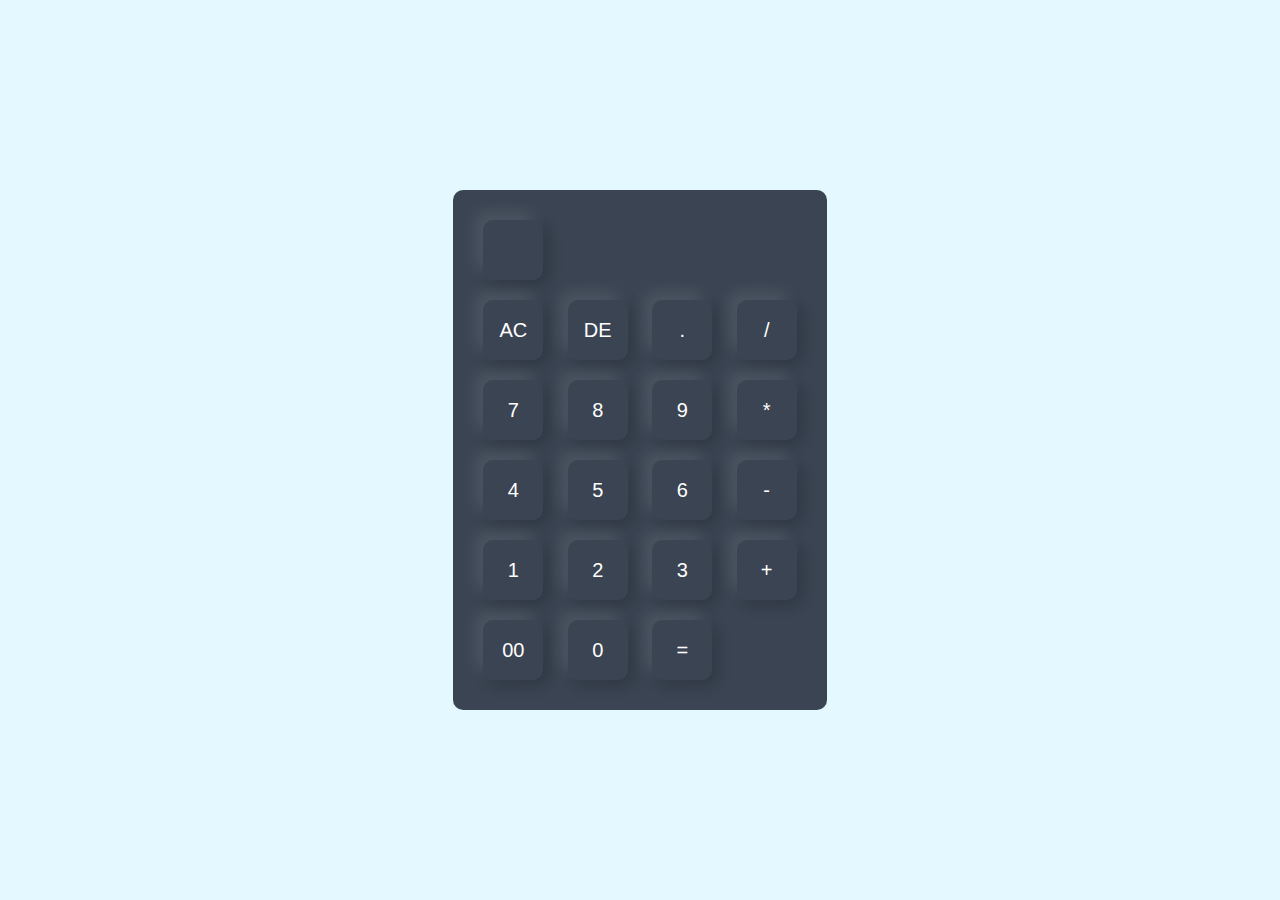
<file: calculator project/index.html>
<!DOCTYPE html>
<html lang="en">

<head>
    <meta charset="UTF-8">
    <meta name="viewport" content="width=device-width, initial-scale=1.0">
    <title>CALCULATOR</title>
    <link rel="stylesheet" href="stylesheet.css">
</head>

<body>
    <div class="container">
        <div class="calculator">
            <form>
                <div class="display">
                    <input type="text" name="display">
                </div>
                <div>
                    <input type="button" value="AC" onclick="display.value =''">

                    <input type="button" value="DE" onclick="display. value=display.value.toString().slice(0,-1)">
                    <input type="button" value="." onclick="display.value +='.'">
                    <input type="button" value="/" onclick="display.value +='/'">
                </div>
                <div>
                    <input type="button" value="7" onclick="display.value +='7'">
                    <input type="button" value="8" onclick="display.value +='8'">
                    <input type="button" value="9" onclick="display.value +='9'">
                    <input type="button" value="*" onclick="display.value +='*'">
                </div>
                <div>

                    <input type="button" value="4" onclick="display.value +='4'">
                    <input type="button" value="5" onclick="display.value +='5'">
                    <input type="button" value="6" onclick="display.value +='6'">
                    <input type="button" value="-" onclick="display.value +='-'">
                </div>
                <div>
                    <input type="button" value="1" onclick="display.value +='1'">
                    <input type="button" value="2" onclick="display.value +='2'">
                    <input type="button" value="3" onclick="display.value +='3'">
                    <input type="button" value="+" onclick="display.value +='+'">
                </div>
                <div>
                    <input type="button" value="00" onclick="display.value +='00'">
                    <input type="button" value="0" onclick="display.value +='0'">
                    <input type="button" value="=" onclick="display.value =eval(display.value)" class="equal">

                </div>
            </form>
        </div>
    </div>

</body>

</html>
</file>
<file: calculator project/stylesheet.css>
* {
    margin: 0;
    padding: 0;
    font-family: 'Poppins', sans-serif;
}

.container {
    width: 100%;
    height: 100vh;
    background: #e3f9ff;
    display: flex;
    align-items: center;
    justify-content: center;
}

.calculator {
    background: #3a4452;
    padding: 20px;
    border-radius: 10px;
}

.calculator form input {
    border: 0;
    outline: 0;
    width: 60px;
    height: 60px;
    border-radius: 10px;
    box-shadow: -8px -8px 15px rgba(255, 255, 255, 0.1), 5px 5px 15px rgba(0, 0, 0, 0.2);
    background: transparent;
    font-size: 20px;
    color: #fff;
    cursor: pointer;
    margin: 10px;
}

form.display {
    display: flex;
    justify-content: flex-end;
    margin: 20px 0;
}

form.display input {
    text-align: right;
    flex: 1;
    font-size: 45px;
    box-shadow: none
}

form.input.equal {
    width: 145px;
}
</file>
